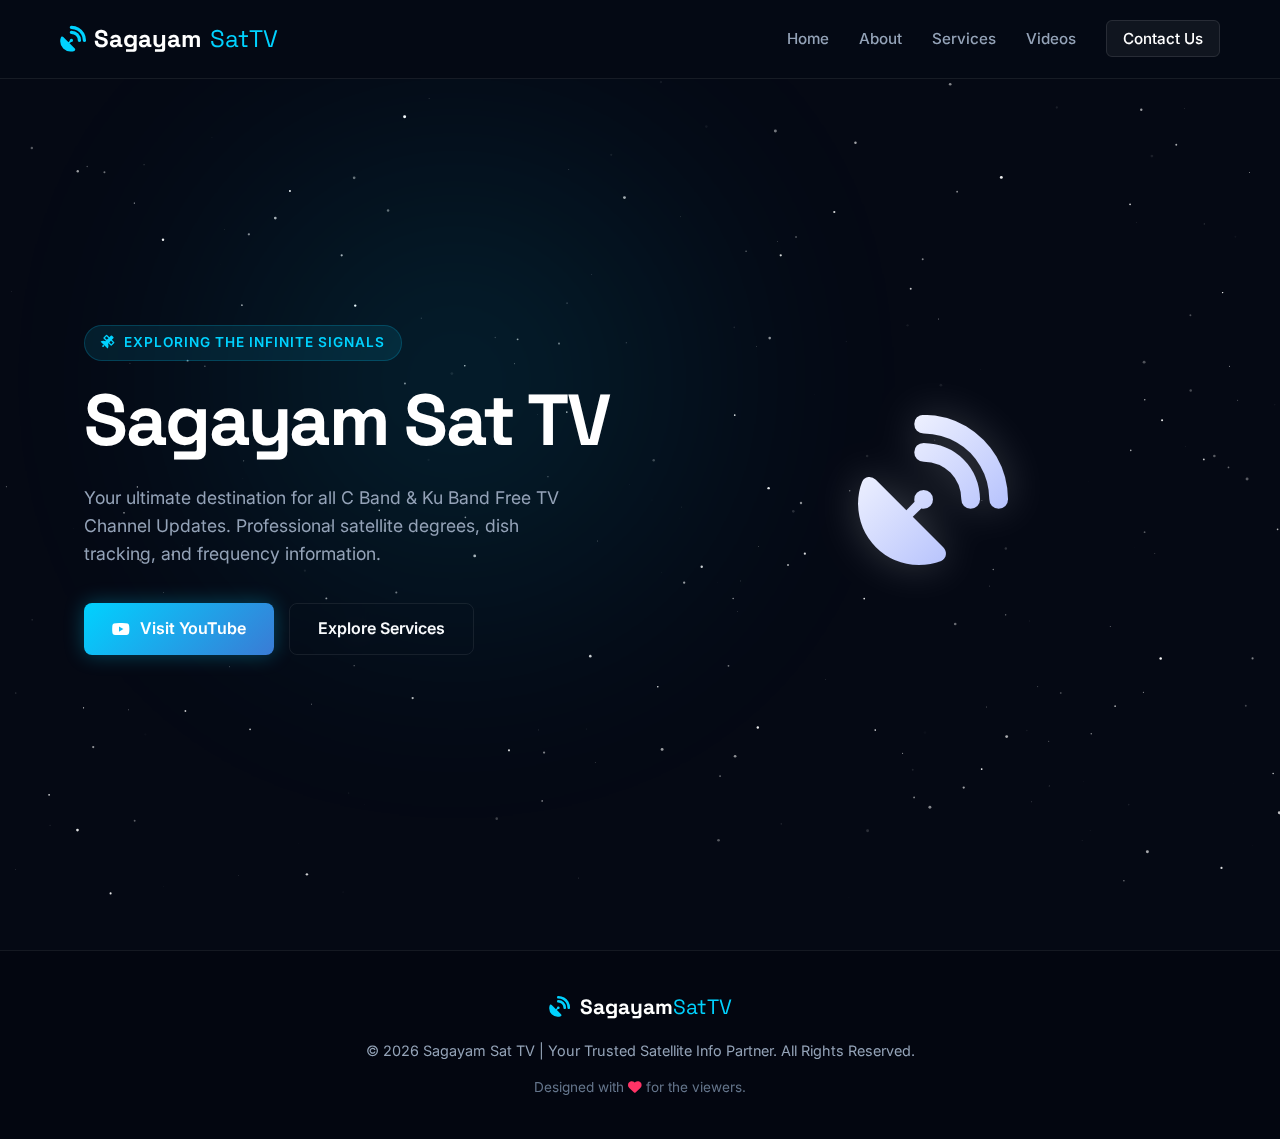
<file: index.html>
<!DOCTYPE html>
<html lang="en">

<head>
    <script async src="https://pagead2.googlesyndication.com/pagead/js/adsbygoogle.js?client=ca-pub-4950965179738489"
     crossorigin="anonymous"></script>
    <meta charset="UTF-8">
    <meta name="viewport" content="width=device-width, initial-scale=1.0">
    <title>Sagayam Sat TV - Professional Satellite & Dish Updates</title>
    <!-- Google Fonts -->
    <link rel="preconnect" href="https://fonts.googleapis.com">
    <link rel="preconnect" href="https://fonts.gstatic.com" crossorigin>
    <link
        href="https://fonts.googleapis.com/css2?family=Space+Grotesk:wght@400;600;700&family=Inter:wght@400;500;600&display=swap"
        rel="stylesheet">
    <!-- Font Awesome for Icons -->
    <link rel="stylesheet" href="https://cdnjs.cloudflare.com/ajax/libs/font-awesome/6.4.0/css/all.min.css">
    <link rel="stylesheet" href="css/style.css">
</head>

<body>
    <!-- Space Background Canvas -->
    <canvas id="space-canvas"></canvas>

    <!-- Navigation Bar -->
    <nav class="navbar">
        <div class="nav-container">
            <a href="index.html" class="logo">
                <i class="fa-solid fa-satellite-dish"></i> Sagayam<span>SatTV</span>
            </a>
            <div class="menu-toggle" id="mobile-menu">
                <span class="bar"></span>
                <span class="bar"></span>
                <span class="bar"></span>
            </div>
            <ul class="nav-menu">
                <li><a href="index.html" class="nav-link">Home</a></li>
                <li><a href="about.html" class="nav-link">About</a></li>
                <li><a href="services.html" class="nav-link">Services</a></li>
                <li><a href="videos.html" class="nav-link">Videos</a></li>
                <li><a href="contact.html" class="nav-link btn-contact">Contact Us</a></li>
            </ul>
        </div>
    </nav>

    <!-- HERO SECTION -->
    <section id="home" class="hero fade-in">
        <div class="container hero-container">
            <div class="hero-content">
                <div class="tagline"><i class="fa-solid fa-satellite"></i> Exploring the Infinite Signals</div>
                <h1 class="main-title">Sagayam Sat TV</h1>
                <p class="hero-desc">Your ultimate destination for all C Band & Ku Band Free TV Channel Updates.
                    Professional satellite degrees, dish tracking, and frequency information.</p>
                <div class="hero-buttons">
                    <a href="https://www.youtube.com/@Sagayam_Sat_TV" target="_blank" class="btn btn-primary">
                        <i class="fa-brands fa-youtube"></i> Visit YouTube
                    </a>
                    <a href="services.html" class="btn btn-secondary">Explore Services</a>
                </div>
            </div>
            <div class="hero-visual">
                <div class="hero-dish-container">
                    <i class="fa-solid fa-satellite-dish dish-icon"></i>
                    <div class="signal-waves">
                        <div class="wave wave1"></div>
                        <div class="wave wave2"></div>
                        <div class="wave wave3"></div>
                    </div>
                </div>
            </div>
        </div>
    </section>



    <!-- FOOTER -->
    <footer>
        <div class="container footer-content">
            <div class="footer-logo">
                <i class="fa-solid fa-satellite-dish"></i> Sagayam<span>SatTV</span>
            </div>
            <p class="footer-copyright">© 2026 Sagayam Sat TV | Your Trusted Satellite Info Partner. All Rights
                Reserved.</p>
            <p class="footer-design">Designed with <i class="fa-solid fa-heart pulse" style="color:#ff3366"></i> for the
                viewers.</p>
        </div>
    </footer>

    <script src="js/script.js"></script>
</body>

</html>
</file>
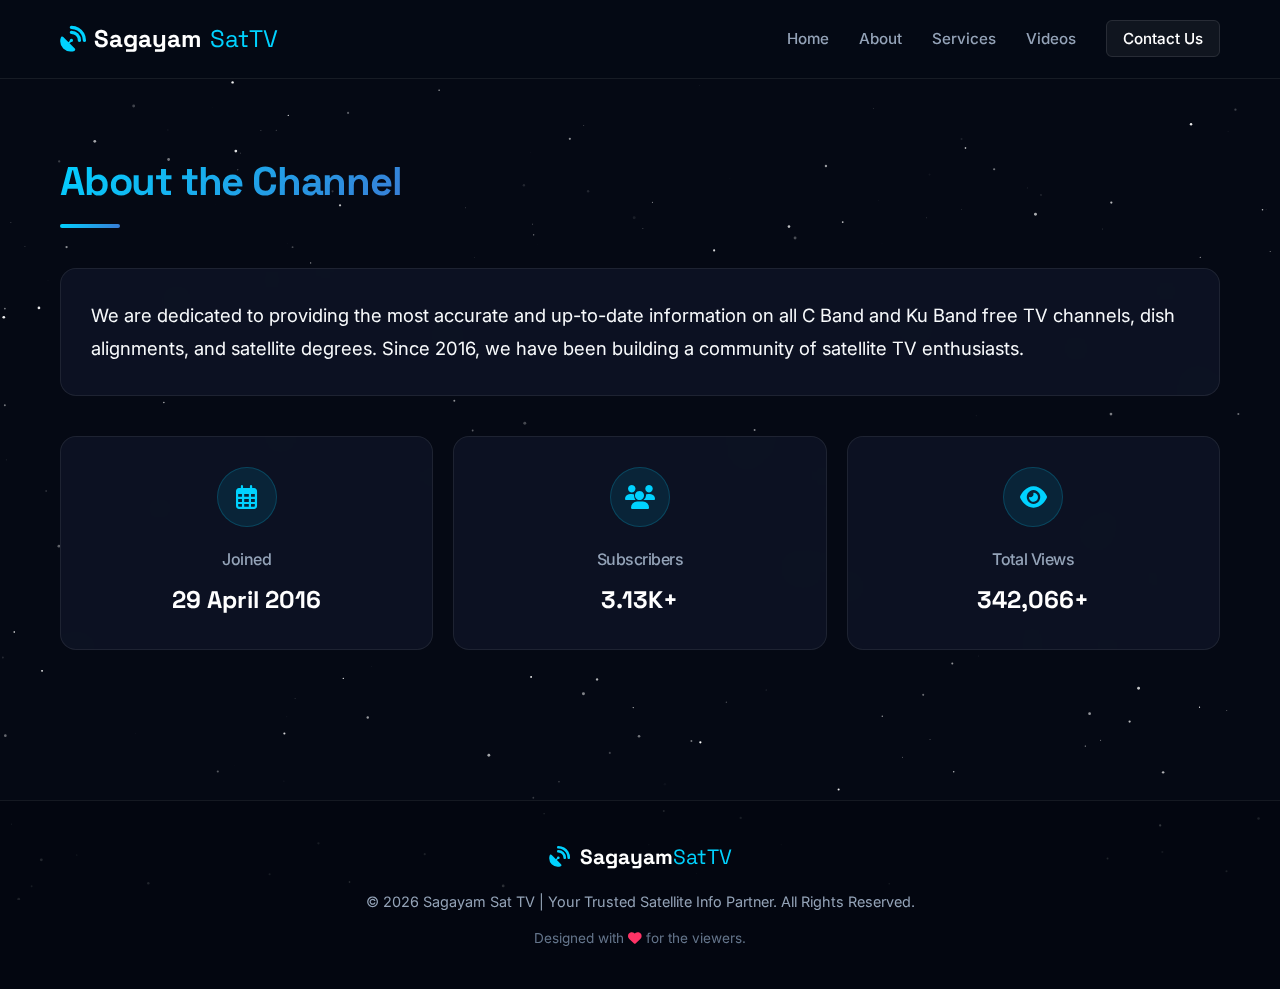
<file: about.html>
<!DOCTYPE html>
<html lang="en">

<head>
    <meta name="google-adsense-account" content="ca-pub-4950965179738489">
    <script async src="https://pagead2.googlesyndication.com/pagead/js/adsbygoogle.js?client=ca-pub-4950965179738489"
        crossorigin="anonymous"></script>
    <meta charset="UTF-8">
    <meta name="viewport" content="width=device-width, initial-scale=1.0">
    <title>Sagayam Sat TV - About Us</title>
    <!-- Google Fonts -->
    <link rel="preconnect" href="https://fonts.googleapis.com">
    <link rel="preconnect" href="https://fonts.gstatic.com" crossorigin>
    <link
        href="https://fonts.googleapis.com/css2?family=Space+Grotesk:wght@400;600;700&family=Inter:wght@400;500;600&display=swap"
        rel="stylesheet">
    <!-- Font Awesome for Icons -->
    <link rel="stylesheet" href="https://cdnjs.cloudflare.com/ajax/libs/font-awesome/6.4.0/css/all.min.css">
    <link rel="stylesheet" href="css/style.css">
</head>

<body>
    <!-- Space Background Canvas -->
    <canvas id="space-canvas"></canvas>

    <!-- Navigation Bar -->
    <nav class="navbar">
        <div class="nav-container">
            <a href="index.html" class="logo">
                <i class="fa-solid fa-satellite-dish"></i> Sagayam<span>SatTV</span>
            </a>
            <div class="menu-toggle" id="mobile-menu">
                <span class="bar"></span>
                <span class="bar"></span>
                <span class="bar"></span>
            </div>
            <ul class="nav-menu">
                <li><a href="index.html" class="nav-link">Home</a></li>
                <li><a href="about.html" class="nav-link">About</a></li>
                <li><a href="services.html" class="nav-link">Services</a></li>
                <li><a href="videos.html" class="nav-link">Videos</a></li>
                <li><a href="contact.html" class="nav-link btn-contact">Contact Us</a></li>
            </ul>
        </div>
    </nav>

    <!-- ABOUT SECTION -->
    <section id="about" class="about section-padding fade-in" style="padding-top: 150px; min-height: 80vh;">
        <div class="container">
            <div class="section-title">
                <h2>About the Channel</h2>
                <div class="title-line"></div>
            </div>
            <div class="about-grid">
                <div class="about-text glass-card">
                    <p>We are dedicated to providing the most accurate and up-to-date information on all C Band and Ku
                        Band free TV channels, dish alignments, and satellite degrees. Since 2016, we have been building
                        a community of satellite TV enthusiasts.</p>
                </div>
                <div class="stats-grid">
                    <div class="stat-card glass-card">
                        <div class="stat-icon-wrapper"><i class="fa-regular fa-calendar-days stat-icon"></i></div>
                        <h3>Joined</h3>
                        <p>29 April 2016</p>
                    </div>
                    <div class="stat-card glass-card">
                        <div class="stat-icon-wrapper"><i class="fa-solid fa-users stat-icon"></i></div>
                        <h3>Subscribers</h3>
                        <p>3.13K+</p>
                    </div>
                    <div class="stat-card glass-card">
                        <div class="stat-icon-wrapper"><i class="fa-solid fa-eye stat-icon"></i></div>
                        <h3>Total Views</h3>
                        <p>342,066+</p>
                    </div>
                </div>
            </div>
        </div>
    </section>

    <!-- FOOTER -->
    <footer>
        <div class="container footer-content">
            <div class="footer-logo">
                <i class="fa-solid fa-satellite-dish"></i> Sagayam<span>SatTV</span>
            </div>
            <p class="footer-copyright">© 2026 Sagayam Sat TV | Your Trusted Satellite Info Partner. All Rights
                Reserved.</p>
            <p class="footer-design">Designed with <i class="fa-solid fa-heart pulse" style="color:#ff3366"></i> for the
                viewers.</p>
        </div>
    </footer>

    <script src="js/script.js"></script>
</body>

</html>
</file>
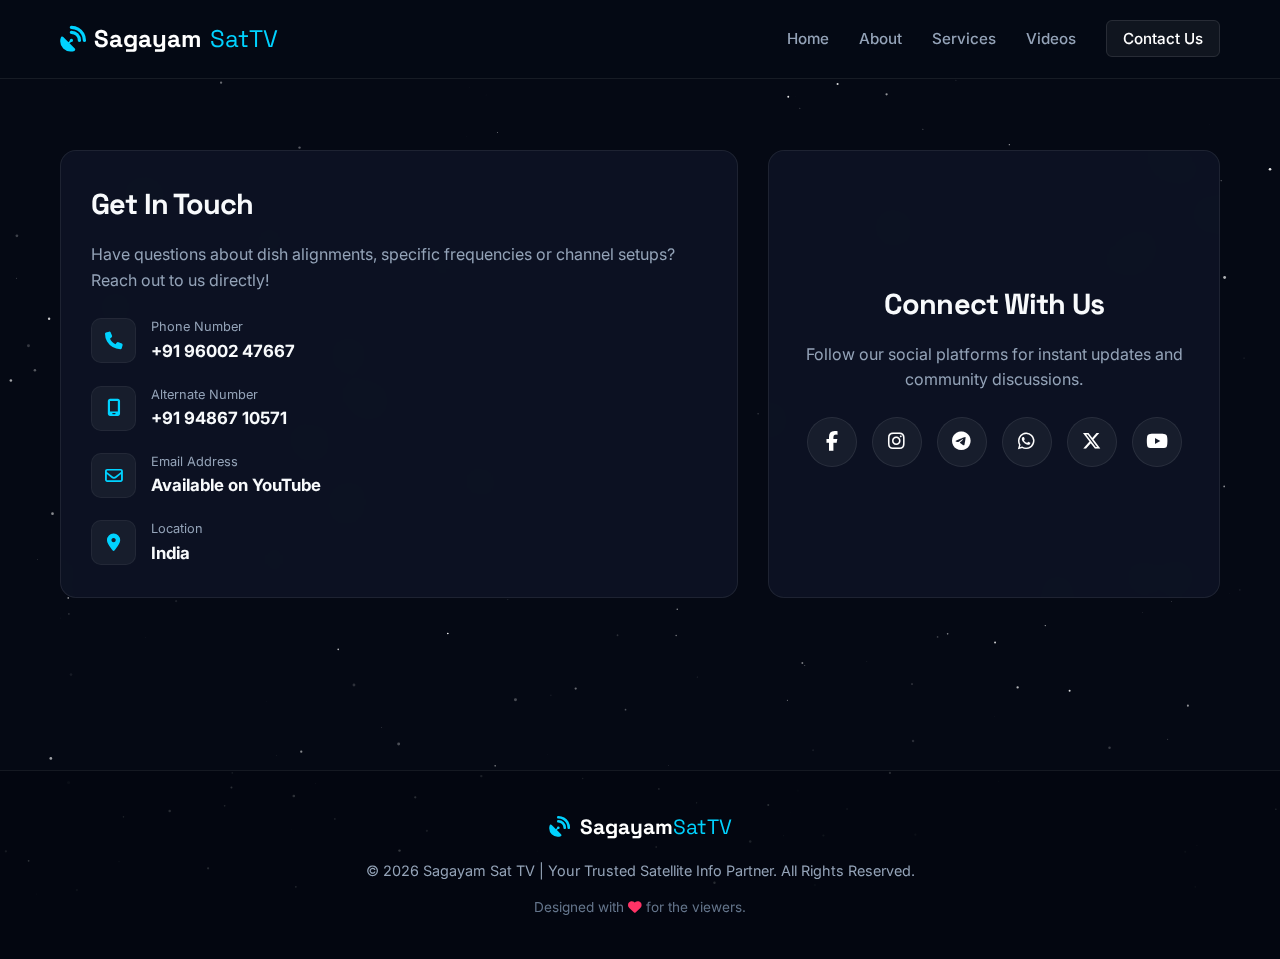
<file: contact.html>
<!DOCTYPE html>
<html lang="en">

<head>
    <meta name="google-adsense-account" content="ca-pub-4950965179738489">
    <script async src="https://pagead2.googlesyndication.com/pagead/js/adsbygoogle.js?client=ca-pub-4950965179738489"
        crossorigin="anonymous"></script>
    <meta charset="UTF-8">
    <meta name="viewport" content="width=device-width, initial-scale=1.0">
    <title>Sagayam Sat TV - Contact Us</title>
    <!-- Google Fonts -->
    <link rel="preconnect" href="https://fonts.googleapis.com">
    <link rel="preconnect" href="https://fonts.gstatic.com" crossorigin>
    <link
        href="https://fonts.googleapis.com/css2?family=Space+Grotesk:wght@400;600;700&family=Inter:wght@400;500;600&display=swap"
        rel="stylesheet">
    <!-- Font Awesome for Icons -->
    <link rel="stylesheet" href="https://cdnjs.cloudflare.com/ajax/libs/font-awesome/6.4.0/css/all.min.css">
    <link rel="stylesheet" href="css/style.css">
</head>

<body>
    <!-- Space Background Canvas -->
    <canvas id="space-canvas"></canvas>

    <!-- Navigation Bar -->
    <nav class="navbar">
        <div class="nav-container">
            <a href="index.html" class="logo">
                <i class="fa-solid fa-satellite-dish"></i> Sagayam<span>SatTV</span>
            </a>
            <div class="menu-toggle" id="mobile-menu">
                <span class="bar"></span>
                <span class="bar"></span>
                <span class="bar"></span>
            </div>
            <ul class="nav-menu">
                <li><a href="index.html" class="nav-link">Home</a></li>
                <li><a href="about.html" class="nav-link">About</a></li>
                <li><a href="services.html" class="nav-link">Services</a></li>
                <li><a href="videos.html" class="nav-link">Videos</a></li>
                <li><a href="contact.html" class="nav-link btn-contact">Contact Us</a></li>
            </ul>
        </div>
    </nav>

    <!-- CONTACT & SOCIAL SECTION -->
    <section id="contact" class="contact section-padding fade-in" style="padding-top: 150px; min-height: 80vh;">
        <div class="container">
            <div class="contact-grid">
                <div class="contact-info glass-card">
                    <h2>Get In Touch</h2>
                    <p class="text-gray mb-4">Have questions about dish alignments, specific frequencies or channel
                        setups? Reach out to us directly!</p>
                    <ul class="contact-list">
                        <li>
                            <div class="contact-icon"><i class="fa-solid fa-phone"></i></div>
                            <div class="contact-detail">
                                <span>Phone Number</span>
                                <strong>+91 96002 47667</strong>
                            </div>
                        </li>
                        <li>
                            <div class="contact-icon"><i class="fa-solid fa-mobile-screen"></i></div>
                            <div class="contact-detail">
                                <span>Alternate Number</span>
                                <strong>+91 94867 10571</strong>
                            </div>
                        </li>
                        <li>
                            <div class="contact-icon"><i class="fa-regular fa-envelope"></i></div>
                            <div class="contact-detail">
                                <span>Email Address</span>
                                <strong>Available on YouTube</strong>
                            </div>
                        </li>
                        <li>
                            <div class="contact-icon"><i class="fa-solid fa-location-dot"></i></div>
                            <div class="contact-detail">
                                <span>Location</span>
                                <strong>India</strong>
                            </div>
                        </li>
                    </ul>
                </div>

                <div class="social-links glass-card">
                    <h2 class="text-center">Connect With Us</h2>
                    <p class="text-center text-gray mb-4">Follow our social platforms for instant updates and community
                        discussions.</p>
                    <div class="social-icons">
                        <a href="https://facebook.com/profile.php?id=100013199565416&mibextid=zLoPMf" target="_blank"
                            class="social-icon fb" title="Facebook"><i class="fa-brands fa-facebook-f"></i></a>
                        <a href="https://instagram.com/sagayam_sat_tv" target="_blank" class="social-icon ig"
                            title="Instagram"><i class="fa-brands fa-instagram"></i></a>
                        <a href="https://t.me/sstvyt007" target="_blank" class="social-icon tg" title="Telegram"><i
                                class="fa-brands fa-telegram"></i></a>
                        <a href="https://chat.whatsapp.com/D5Kq6QHHHbD4g8DCyMIslN" target="_blank"
                            class="social-icon wa" title="WhatsApp"><i class="fa-brands fa-whatsapp"></i></a>
                        <a href="https://x.com/SuvikkinS" target="_blank" class="social-icon tw" title="Twitter / X"><i
                                class="fa-brands fa-x-twitter"></i></a>
                        <a href="https://www.youtube.com/@Sagayam_Sat_TV" target="_blank" class="social-icon yt"
                            title="YouTube"><i class="fa-brands fa-youtube"></i></a>
                    </div>
                </div>
            </div>
        </div>
    </section>

    <!-- FOOTER -->
    <footer>
        <div class="container footer-content">
            <div class="footer-logo">
                <i class="fa-solid fa-satellite-dish"></i> Sagayam<span>SatTV</span>
            </div>
            <p class="footer-copyright">© 2026 Sagayam Sat TV | Your Trusted Satellite Info Partner. All Rights
                Reserved.</p>
            <p class="footer-design">Designed with <i class="fa-solid fa-heart pulse" style="color:#ff3366"></i> for the
                viewers.</p>
        </div>
    </footer>

    <script src="js/script.js"></script>
</body>

</html>
</file>
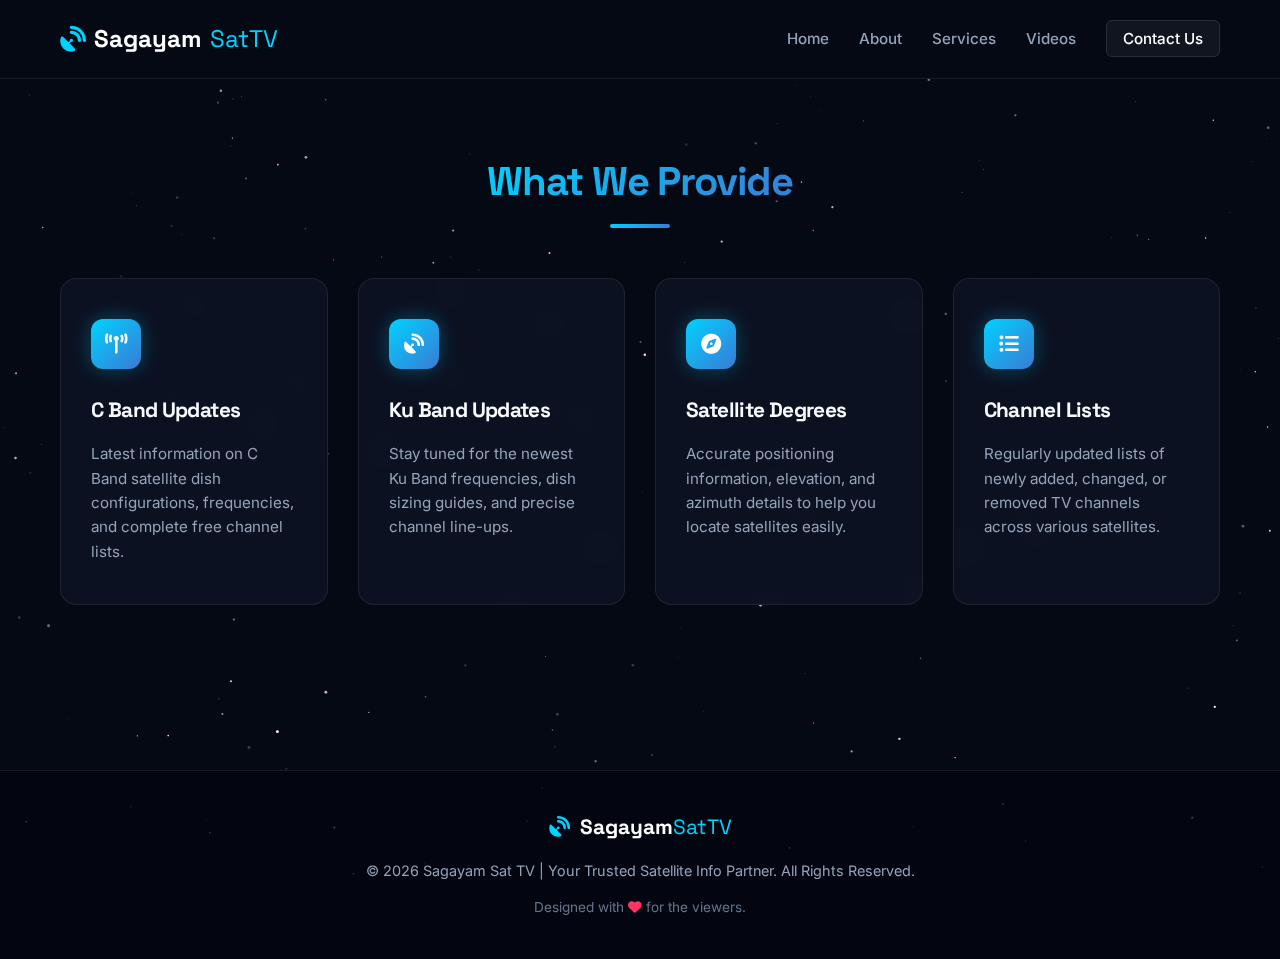
<file: services.html>
<!DOCTYPE html>
<html lang="en">

<head>
    <script async src="https://pagead2.googlesyndication.com/pagead/js/adsbygoogle.js?client=ca-pub-4950965179738489"
        crossorigin="anonymous"></script>
    <meta charset="UTF-8">
    <meta name="viewport" content="width=device-width, initial-scale=1.0">
    <title>Sagayam Sat TV - Our Services</title>
    <!-- Google Fonts -->
    <link rel="preconnect" href="https://fonts.googleapis.com">
    <link rel="preconnect" href="https://fonts.gstatic.com" crossorigin>
    <link
        href="https://fonts.googleapis.com/css2?family=Space+Grotesk:wght@400;600;700&family=Inter:wght@400;500;600&display=swap"
        rel="stylesheet">
    <!-- Font Awesome for Icons -->
    <link rel="stylesheet" href="https://cdnjs.cloudflare.com/ajax/libs/font-awesome/6.4.0/css/all.min.css">
    <link rel="stylesheet" href="css/style.css">
</head>

<body>
    <!-- Space Background Canvas -->
    <canvas id="space-canvas"></canvas>

    <!-- Navigation Bar -->
    <nav class="navbar">
        <div class="nav-container">
            <a href="index.html" class="logo">
                <i class="fa-solid fa-satellite-dish"></i> Sagayam<span>SatTV</span>
            </a>
            <div class="menu-toggle" id="mobile-menu">
                <span class="bar"></span>
                <span class="bar"></span>
                <span class="bar"></span>
            </div>
            <ul class="nav-menu">
                <li><a href="index.html" class="nav-link">Home</a></li>
                <li><a href="about.html" class="nav-link">About</a></li>
                <li><a href="services.html" class="nav-link">Services</a></li>
                <li><a href="videos.html" class="nav-link">Videos</a></li>
                <li><a href="contact.html" class="nav-link btn-contact">Contact Us</a></li>
            </ul>
        </div>
    </nav>

    <!-- SERVICES SECTION -->
    <section id="services" class="services section-padding fade-in" style="padding-top: 150px; min-height: 80vh;">
        <div class="container">
            <div class="section-title text-center">
                <h2>What We Provide</h2>
                <div class="title-line mx-auto"></div>
            </div>
            <div class="services-grid">
                <div class="service-card glass-card">
                    <div class="icon-box">
                        <i class="fa-solid fa-broadcast-tower"></i>
                    </div>
                    <h3>C Band Updates</h3>
                    <p>Latest information on C Band satellite dish configurations, frequencies, and complete free
                        channel lists.</p>
                </div>
                <div class="service-card glass-card">
                    <div class="icon-box">
                        <i class="fa-solid fa-satellite-dish"></i>
                    </div>
                    <h3>Ku Band Updates</h3>
                    <p>Stay tuned for the newest Ku Band frequencies, dish sizing guides, and precise channel line-ups.
                    </p>
                </div>
                <div class="service-card glass-card">
                    <div class="icon-box">
                        <i class="fa-solid fa-compass"></i>
                    </div>
                    <h3>Satellite Degrees</h3>
                    <p>Accurate positioning information, elevation, and azimuth details to help you locate satellites
                        easily.</p>
                </div>
                <div class="service-card glass-card">
                    <div class="icon-box">
                        <i class="fa-solid fa-list-ul"></i>
                    </div>
                    <h3>Channel Lists</h3>
                    <p>Regularly updated lists of newly added, changed, or removed TV channels across various
                        satellites.</p>
                </div>
            </div>
        </div>
    </section>

    <!-- FOOTER -->
    <footer>
        <div class="container footer-content">
            <div class="footer-logo">
                <i class="fa-solid fa-satellite-dish"></i> Sagayam<span>SatTV</span>
            </div>
            <p class="footer-copyright">© 2026 Sagayam Sat TV | Your Trusted Satellite Info Partner. All Rights
                Reserved.</p>
            <p class="footer-design">Designed with <i class="fa-solid fa-heart pulse" style="color:#ff3366"></i> for the
                viewers.</p>
        </div>
    </footer>

    <script src="js/script.js"></script>
</body>

</html>
</file>
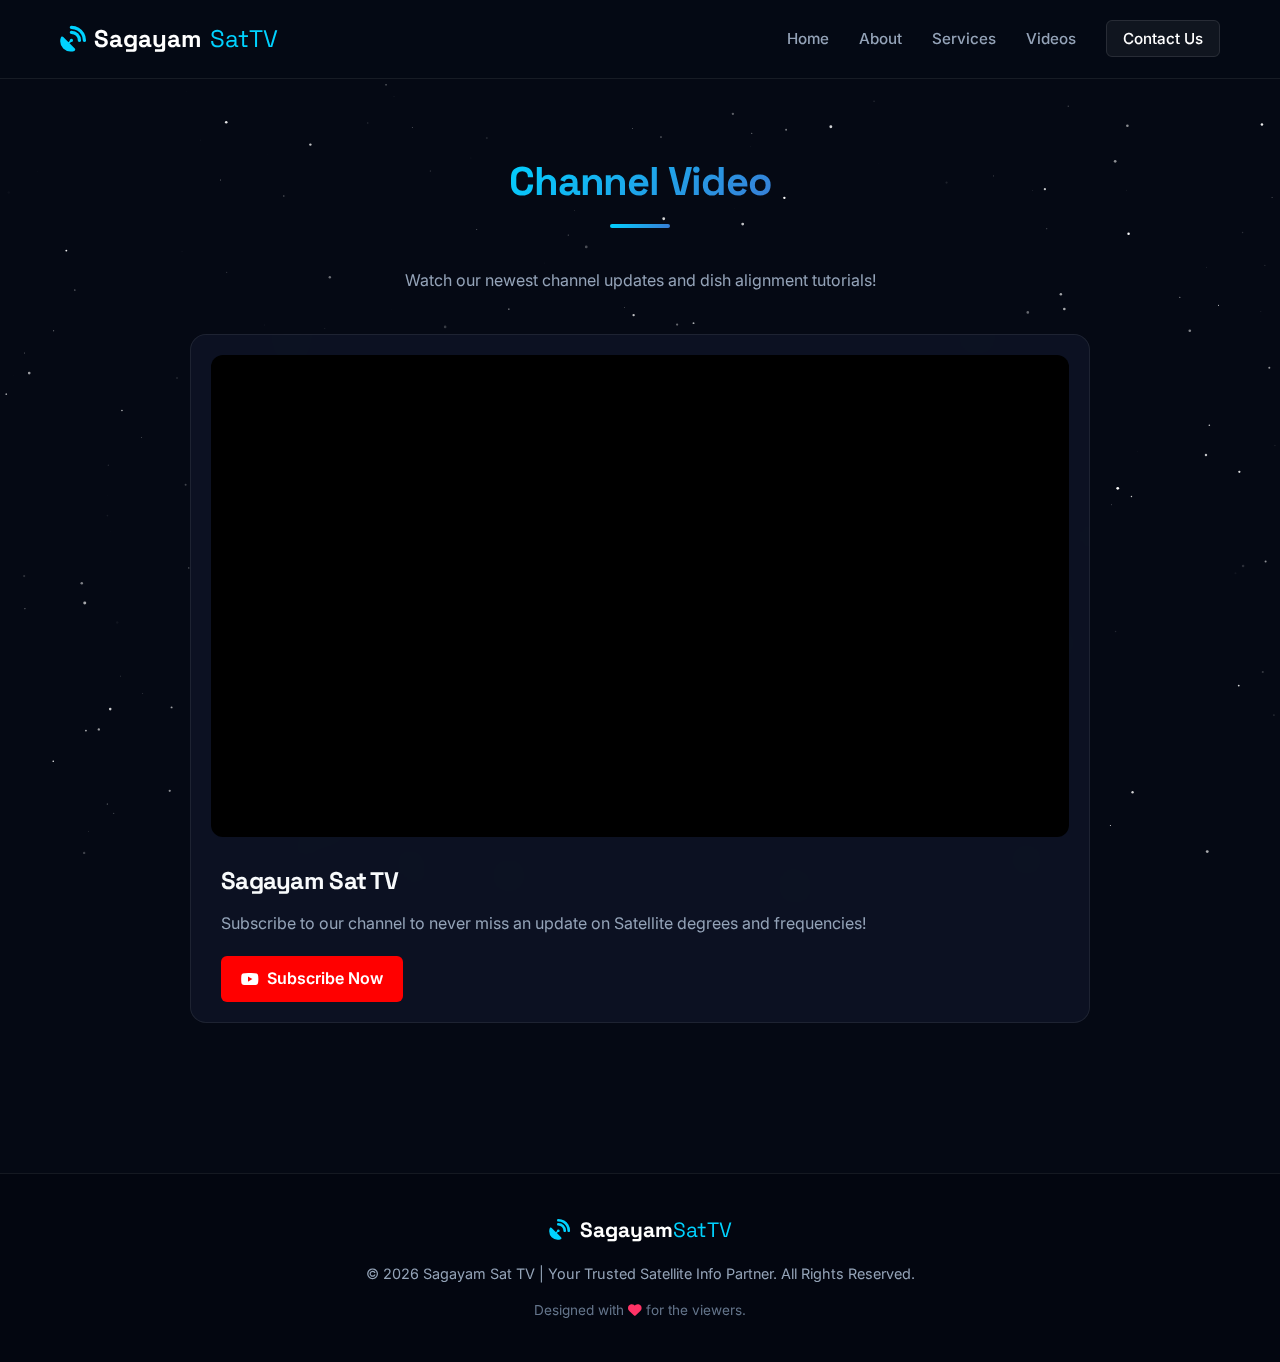
<file: videos.html>
<!DOCTYPE html>
<html lang="en">

<head>
    <script async src="https://pagead2.googlesyndication.com/pagead/js/adsbygoogle.js?client=ca-pub-4950965179738489"
        crossorigin="anonymous"></script>
    <meta charset="UTF-8">
    <meta name="viewport" content="width=device-width, initial-scale=1.0">
    <title>Sagayam Sat TV - Videos</title>
    <!-- Google Fonts -->
    <link rel="preconnect" href="https://fonts.googleapis.com">
    <link rel="preconnect" href="https://fonts.gstatic.com" crossorigin>
    <link
        href="https://fonts.googleapis.com/css2?family=Space+Grotesk:wght@400;600;700&family=Inter:wght@400;500;600&display=swap"
        rel="stylesheet">
    <!-- Font Awesome for Icons -->
    <link rel="stylesheet" href="https://cdnjs.cloudflare.com/ajax/libs/font-awesome/6.4.0/css/all.min.css">
    <link rel="stylesheet" href="css/style.css">
</head>

<body>
    <!-- Space Background Canvas -->
    <canvas id="space-canvas"></canvas>

    <!-- Navigation Bar -->
    <nav class="navbar">
        <div class="nav-container">
            <a href="index.html" class="logo">
                <i class="fa-solid fa-satellite-dish"></i> Sagayam<span>SatTV</span>
            </a>
            <div class="menu-toggle" id="mobile-menu">
                <span class="bar"></span>
                <span class="bar"></span>
                <span class="bar"></span>
            </div>
            <ul class="nav-menu">
                <li><a href="index.html" class="nav-link">Home</a></li>
                <li><a href="about.html" class="nav-link">About</a></li>
                <li><a href="services.html" class="nav-link">Services</a></li>
                <li><a href="videos.html" class="nav-link">Videos</a></li>
                <li><a href="contact.html" class="nav-link btn-contact">Contact Us</a></li>
            </ul>
        </div>
    </nav>

    <!-- YOUTUBE VIDEO SECTION -->
    <section id="videos" class="videos section-padding fade-in" style="padding-top: 150px; min-height: 80vh;">
        <div class="container">
            <div class="section-title text-center">
                <h2>Channel Video</h2>
                <div class="title-line mx-auto"></div>
                <p class="subtitle mt-3 text-gray">Watch our newest channel updates and dish alignment tutorials!</p>
            </div>
            <div class="video-showcase">
                <div class="video-container glass-card yt-glass">
                    <!-- Embedded YouTube Player. -->
                    <div class="responsive-video">
                        <iframe width="560" height="315"
                            src="https://www.youtube.com/embed/v3BfY7vXqRA?si=jyHjP1fNyKYB_Jmj"
                            title="YouTube video player" frameborder="0"
                            allow="accelerometer; autoplay; clipboard-write; encrypted-media; gyroscope; picture-in-picture; web-share"
                            allowfullscreen></iframe>
                    </div>
                    <div class="video-info">
                        <h3>Sagayam Sat TV </h3>
                        <p>Subscribe to our channel to never miss an update on Satellite degrees and frequencies!</p>
                        <a href="https://www.youtube.com/@Sagayam_Sat_TV" target="_blank" class="yt-subscribe-btn">
                            <i class="fa-brands fa-youtube"></i> Subscribe Now
                        </a>
                    </div>
                </div>
            </div>
        </div>
    </section>

    <!-- FOOTER -->
    <footer>
        <div class="container footer-content">
            <div class="footer-logo">
                <i class="fa-solid fa-satellite-dish"></i> Sagayam<span>SatTV</span>
            </div>
            <p class="footer-copyright">© 2026 Sagayam Sat TV | Your Trusted Satellite Info Partner. All Rights
                Reserved.</p>
            <p class="footer-design">Designed with <i class="fa-solid fa-heart pulse" style="color:#ff3366"></i> for the
                viewers.</p>
        </div>
    </footer>

    <script src="js/script.js"></script>
</body>

</html>
</file>
<file: css/style.css>
/* ===== VARIABLES & RESET ===== */
:root {
    --bg-dark: #050914;
    --bg-card: rgba(16, 24, 43, 0.6);
    --primary: #00d2ff;
    --secondary: #3a7bd5;
    --accent: #ff3366;
    --text-main: #f8fafc;
    --text-muted: #94a3b8;
    --border-glass: rgba(255, 255, 255, 0.08);
    --gradient-brand: linear-gradient(135deg, var(--primary) 0%, var(--secondary) 100%);
    --shadow-glow: 0 0 20px rgba(0, 210, 255, 0.3);

    --font-heading: 'Space Grotesk', sans-serif;
    --font-body: 'Inter', sans-serif;
}

* {
    margin: 0;
    padding: 0;
    box-sizing: border-box;
    scroll-behavior: smooth;
}

body {
    font-family: var(--font-body);
    background-color: var(--bg-dark);
    color: var(--text-main);
    line-height: 1.6;
    overflow-x: hidden;
}

/* Background Canvas */
#space-canvas {
    position: fixed;
    top: 0;
    left: 0;
    width: 100vw;
    height: 100vh;
    z-index: -1;
    pointer-events: none;
}

/* ===== UTILITIES ===== */
.container {
    max-width: 1200px;
    margin: 0 auto;
    padding: 0 20px;
}

.section-padding {
    padding: 100px 0;
}

.text-center {
    text-align: center;
}

.text-gray {
    color: var(--text-muted);
}

.mt-3 {
    margin-top: 1rem;
}

.mb-4 {
    margin-bottom: 1.5rem;
}

.mx-auto {
    margin-left: auto;
    margin-right: auto;
}

/* Glassmorphism Card */
.glass-card {
    background: var(--bg-card);
    backdrop-filter: blur(12px);
    -webkit-backdrop-filter: blur(12px);
    border: 1px solid var(--border-glass);
    border-radius: 16px;
    padding: 30px;
    transition: transform 0.3s ease, box-shadow 0.3s ease, border-color 0.3s ease;
}

.glass-card:hover {
    transform: translateY(-5px);
    box-shadow: 0 10px 30px rgba(0, 0, 0, 0.5);
    border-color: rgba(255, 255, 255, 0.15);
}

/* Typography */
h1,
h2,
h3,
h4,
h5,
h6 {
    font-family: var(--font-heading);
    font-weight: 700;
    letter-spacing: -0.03em;
}

.section-title h2 {
    font-size: 2.5rem;
    margin-bottom: 10px;
    background: var(--gradient-brand);
    -webkit-background-clip: text;
    background-clip: text;
    -webkit-text-fill-color: transparent;
    display: inline-block;
}

.title-line {
    width: 60px;
    height: 4px;
    background: var(--gradient-brand);
    border-radius: 2px;
    margin-bottom: 40px;
}

/* Buttons */
.btn {
    display: inline-flex;
    align-items: center;
    justify-content: center;
    gap: 10px;
    padding: 12px 28px;
    border-radius: 8px;
    font-weight: 600;
    font-size: 1rem;
    text-decoration: none;
    transition: all 0.3s ease;
    cursor: pointer;
    border: none;
}

.btn-primary {
    background: var(--gradient-brand);
    color: white;
    box-shadow: var(--shadow-glow);
}

.btn-primary:hover {
    box-shadow: 0 0 30px rgba(0, 210, 255, 0.6);
    transform: translateY(-2px);
}

.btn-secondary {
    background: transparent;
    color: var(--text-main);
    border: 1px solid var(--border-glass);
    backdrop-filter: blur(10px);
}

.btn-secondary:hover {
    background: rgba(255, 255, 255, 0.05);
    border-color: var(--primary);
    color: var(--primary);
}

/* ===== NAVIGATION ===== */
.navbar {
    position: fixed;
    top: 0;
    width: 100%;
    background: rgba(5, 9, 20, 0.85);
    backdrop-filter: blur(15px);
    -webkit-backdrop-filter: blur(15px);
    border-bottom: 1px solid var(--border-glass);
    z-index: 1000;
    transition: all 0.3s ease;
}

.nav-container {
    max-width: 1200px;
    margin: 0 auto;
    padding: 20px;
    display: flex;
    justify-content: space-between;
    align-items: center;
}

.logo {
    display: flex;
    align-items: center;
    gap: 8px;
    font-family: var(--font-heading);
    font-size: 1.5rem;
    font-weight: 700;
    color: white;
    text-decoration: none;
}

.logo i {
    color: var(--primary);
    font-size: 1.6rem;
}

.logo span {
    font-weight: 400;
    color: var(--primary);
}

.nav-menu {
    display: flex;
    list-style: none;
    gap: 30px;
    align-items: center;
}

.nav-link {
    color: var(--text-muted);
    text-decoration: none;
    font-weight: 500;
    font-size: 0.95rem;
    transition: color 0.3s ease;
}

.nav-link:hover {
    color: var(--primary);
}

.btn-contact {
    background: rgba(255, 255, 255, 0.05);
    padding: 8px 16px;
    border-radius: 6px;
    border: 1px solid rgba(255, 255, 255, 0.1);
    color: white;
}

.btn-contact:hover {
    background: var(--primary);
    color: var(--bg-dark);
    border-color: var(--primary);
}

.menu-toggle {
    display: none;
    flex-direction: column;
    cursor: pointer;
    gap: 5px;
}

.bar {
    width: 25px;
    height: 3px;
    background-color: white;
    border-radius: 3px;
    transition: all 0.3s ease;
}

/* ===== HERO SECTION ===== */
.hero {
    min-height: 100vh;
    display: flex;
    align-items: center;
    padding-top: 80px;
    position: relative;
}

.hero::before {
    content: '';
    position: absolute;
    top: 20%;
    left: 20%;
    width: 400px;
    height: 400px;
    background: var(--primary);
    filter: blur(150px);
    opacity: 0.15;
    border-radius: 50%;
    z-index: 0;
}

.hero-container {
    display: grid;
    grid-template-columns: 1fr 1fr;
    gap: 60px;
    align-items: center;
    position: relative;
    z-index: 1;
}

.tagline {
    display: inline-flex;
    align-items: center;
    gap: 8px;
    background: rgba(0, 210, 255, 0.1);
    border: 1px solid rgba(0, 210, 255, 0.2);
    color: var(--primary);
    padding: 6px 16px;
    border-radius: 20px;
    font-size: 0.85rem;
    font-weight: 600;
    margin-bottom: 20px;
    text-transform: uppercase;
    letter-spacing: 1px;
}

.main-title {
    font-size: 4.5rem;
    line-height: 1.1;
    margin-bottom: 24px;
    color: white;
}

.hero-desc {
    font-size: 1.1rem;
    color: var(--text-muted);
    margin-bottom: 35px;
    max-width: 500px;
}

.hero-buttons {
    display: flex;
    gap: 15px;
}

/* Animated Dish Icon */
.hero-visual {
    display: flex;
    justify-content: center;
    align-items: center;
}

.hero-dish-container {
    position: relative;
    width: 300px;
    height: 300px;
    display: flex;
    justify-content: center;
    align-items: center;
    animation: float 6s ease-in-out infinite;
}

.dish-icon {
    font-size: 150px;
    color: var(--text-main);
    z-index: 2;
    background: linear-gradient(135deg, #fff 0%, #a5b4fc 100%);
    -webkit-background-clip: text;
    background-clip: text;
    -webkit-text-fill-color: transparent;
    filter: drop-shadow(0 0 20px rgba(255, 255, 255, 0.2));
}

.signal-waves {
    position: absolute;
    top: 50%;
    left: 50%;
    transform: translate(-50%, -50%);
    width: 100%;
    height: 100%;
    z-index: 1;
}

.wave {
    position: absolute;
    top: 50%;
    left: 50%;
    transform: translate(-50%, -50%);
    border: 2px solid var(--primary);
    border-radius: 50%;
    opacity: 0;
    animation: ripple 3s linear infinite;
}

.wave1 {
    width: 100px;
    height: 100px;
    animation-delay: 0s;
}

.wave2 {
    width: 200px;
    height: 200px;
    animation-delay: 1s;
}

.wave3 {
    width: 300px;
    height: 300px;
    animation-delay: 2s;
}

@keyframes ripple {
    0% {
        width: 100px;
        height: 100px;
        opacity: 0.8;
    }

    100% {
        width: 400px;
        height: 400px;
        opacity: 0;
        border-width: 1px;
    }
}

@keyframes float {
    0% {
        transform: translateY(0px) rotate(0deg);
    }

    50% {
        transform: translateY(-20px) rotate(2deg);
    }

    100% {
        transform: translateY(0px) rotate(0deg);
    }
}

/* ===== ABOUT SECTION ===== */
.about-grid {
    display: grid;
    grid-template-columns: 1fr;
    gap: 40px;
}

.about-text {
    font-size: 1.15rem;
    line-height: 1.8;
}

.stats-grid {
    display: grid;
    grid-template-columns: repeat(auto-fit, minmax(200px, 1fr));
    gap: 20px;
}

.stat-card {
    display: flex;
    flex-direction: column;
    align-items: center;
    text-align: center;
    padding: 30px 20px;
}

.stat-icon-wrapper {
    width: 60px;
    height: 60px;
    background: rgba(0, 210, 255, 0.1);
    border-radius: 50%;
    display: flex;
    justify-content: center;
    align-items: center;
    margin-bottom: 20px;
    border: 1px solid rgba(0, 210, 255, 0.2);
}

.stat-icon {
    font-size: 24px;
    color: var(--primary);
}

.stat-card h3 {
    font-size: 1rem;
    color: var(--text-muted);
    margin-bottom: 8px;
    font-family: var(--font-body);
    font-weight: 500;
}

.stat-card p {
    font-size: 1.5rem;
    font-weight: 700;
    font-family: var(--font-heading);
    color: white;
}

/* ===== SERVICES SECTION ===== */
.services-grid {
    display: grid;
    grid-template-columns: repeat(auto-fit, minmax(250px, 1fr));
    gap: 30px;
    margin-top: 50px;
}

.service-card {
    text-align: left;
    padding: 40px 30px;
}

.icon-box {
    width: 50px;
    height: 50px;
    background: var(--gradient-brand);
    border-radius: 12px;
    display: flex;
    justify-content: center;
    align-items: center;
    margin-bottom: 25px;
    font-size: 20px;
    color: white;
    box-shadow: var(--shadow-glow);
}

.service-card h3 {
    font-size: 1.3rem;
    margin-bottom: 15px;
}

.service-card p {
    color: var(--text-muted);
    font-size: 0.95rem;
}

/* ===== VIDEO SECTION ===== */
.video-showcase {
    max-width: 900px;
    margin: 40px auto 0;
}

.yt-glass {
    padding: 20px;
}

.responsive-video {
    position: relative;
    padding-bottom: 56.25%;
    /* 16:9 Aspect Ratio */
    height: 0;
    overflow: hidden;
    border-radius: 12px;
    background: #000;
}

.responsive-video iframe {
    position: absolute;
    top: 0;
    left: 0;
    width: 100%;
    height: 100%;
    border: none;
}

.video-info {
    margin-top: 25px;
    padding: 0 10px;
}

.video-info h3 {
    font-size: 1.5rem;
    margin-bottom: 10px;
}

.video-info p {
    color: var(--text-muted);
    margin-bottom: 20px;
}

.yt-subscribe-btn {
    display: inline-flex;
    align-items: center;
    gap: 8px;
    color: white;
    background: #ff0000;
    padding: 10px 20px;
    border-radius: 6px;
    text-decoration: none;
    font-weight: 600;
    transition: background 0.3s ease;
}

.yt-subscribe-btn:hover {
    background: #cc0000;
}

/* ===== CONTACT SECTION ===== */
.contact-grid {
    display: grid;
    grid-template-columns: 1.5fr 1fr;
    gap: 30px;
}

.contact-info h2,
.social-links h2 {
    font-size: 1.8rem;
    margin-bottom: 15px;
}

.contact-list {
    list-style: none;
    display: flex;
    flex-direction: column;
    gap: 20px;
}

.contact-list li {
    display: flex;
    align-items: center;
    gap: 15px;
}

.contact-icon {
    width: 45px;
    height: 45px;
    background: rgba(255, 255, 255, 0.05);
    border-radius: 10px;
    display: flex;
    justify-content: center;
    align-items: center;
    color: var(--primary);
    font-size: 1.1rem;
    border: 1px solid rgba(255, 255, 255, 0.05);
}

.contact-detail {
    display: flex;
    flex-direction: column;
}

.contact-detail span {
    font-size: 0.8rem;
    color: var(--text-muted);
}

.contact-detail strong {
    font-size: 1.05rem;
    color: var(--text-main);
}

.social-links {
    display: flex;
    flex-direction: column;
    justify-content: center;
    align-items: center;
}

.social-icons {
    display: flex;
    flex-wrap: wrap;
    justify-content: center;
    gap: 15px;
}

.social-icon {
    width: 50px;
    height: 50px;
    border-radius: 50%;
    display: flex;
    justify-content: center;
    align-items: center;
    background: rgba(255, 255, 255, 0.05);
    color: white;
    font-size: 1.2rem;
    text-decoration: none;
    transition: all 0.3s ease;
    border: 1px solid rgba(255, 255, 255, 0.08);
}

.social-icon:hover {
    transform: translateY(-5px);
    color: white;
}

.social-icon.fb:hover {
    background: #1877F2;
    border-color: #1877F2;
    box-shadow: 0 5px 15px rgba(24, 119, 242, 0.4);
}

.social-icon.ig:hover {
    background: linear-gradient(45deg, #f09433 0%, #e6683c 25%, #dc2743 50%, #cc2366 75%, #bc1888 100%);
    border-color: transparent;
    box-shadow: 0 5px 15px rgba(220, 39, 67, 0.4);
}

.social-icon.tg:hover {
    background: #0088cc;
    border-color: #0088cc;
    box-shadow: 0 5px 15px rgba(0, 136, 204, 0.4);
}

.social-icon.wa:hover {
    background: #25D366;
    border-color: #25D366;
    box-shadow: 0 5px 15px rgba(37, 211, 102, 0.4);
}

.social-icon.tw:hover {
    background: #1DA1F2;
    border-color: #1DA1F2;
    box-shadow: 0 5px 15px rgba(29, 161, 242, 0.4);
}

.social-icon.yt:hover {
    background: #FF0000;
    border-color: #FF0000;
    box-shadow: 0 5px 15px rgba(255, 0, 0, 0.4);
}

/* ===== FOOTER ===== */
footer {
    border-top: 1px solid var(--border-glass);
    padding: 40px 0;
    margin-top: 50px;
    background: rgba(2, 6, 15, 0.8);
}

.footer-content {
    display: flex;
    flex-direction: column;
    align-items: center;
    text-align: center;
    gap: 15px;
}

.footer-logo {
    font-family: var(--font-heading);
    font-size: 1.3rem;
    font-weight: 700;
    color: white;
}

.footer-logo i {
    color: var(--primary);
    margin-right: 5px;
}

.footer-logo span {
    color: var(--primary);
    font-weight: 400;
}

.footer-copyright {
    color: var(--text-muted);
    font-size: 0.9rem;
}

.footer-design {
    font-size: 0.85rem;
    color: #64748b;
}

.pulse {
    display: inline-block;
    animation: pulse 1.5s infinite;
}

@keyframes pulse {
    0% {
        transform: scale(1);
    }

    50% {
        transform: scale(1.2);
    }

    100% {
        transform: scale(1);
    }
}

/* ===== ANIMATIONS & UTILS ===== */
.fade-in {
    opacity: 0;
    transform: translateY(30px);
    transition: opacity 0.8s ease-out, transform 0.8s ease-out;
}

.fade-in.appear {
    opacity: 1;
    transform: translateY(0);
}

/* ===== RESPONSIVE ===== */
@media (max-width: 992px) {
    .hero-container {
        grid-template-columns: 1fr;
        text-align: center;
    }

    .hero-buttons {
        justify-content: center;
    }

    .hero-desc {
        margin: 0 auto 35px;
    }

    .hero-dish-container {
        width: 250px;
        height: 250px;
        margin: 0 auto;
    }

    .contact-grid {
        grid-template-columns: 1fr;
    }
}

@media (max-width: 768px) {
    .main-title {
        font-size: 3rem;
    }

    .section-padding {
        padding: 60px 0;
    }

    .menu-toggle {
        display: flex;
    }

    .nav-menu {
        position: fixed;
        top: 70px;
        left: -100%;
        flex-direction: column;
        background: rgba(5, 9, 20, 0.98);
        width: 100%;
        text-align: center;
        transition: 0.3s;
        box-shadow: 0 10px 20px rgba(0, 0, 0, 0.5);
        padding: 30px 0;
    }

    .nav-menu.active {
        left: 0;
    }

    .nav-menu li {
        margin: 15px 0;
    }
}
</file>
